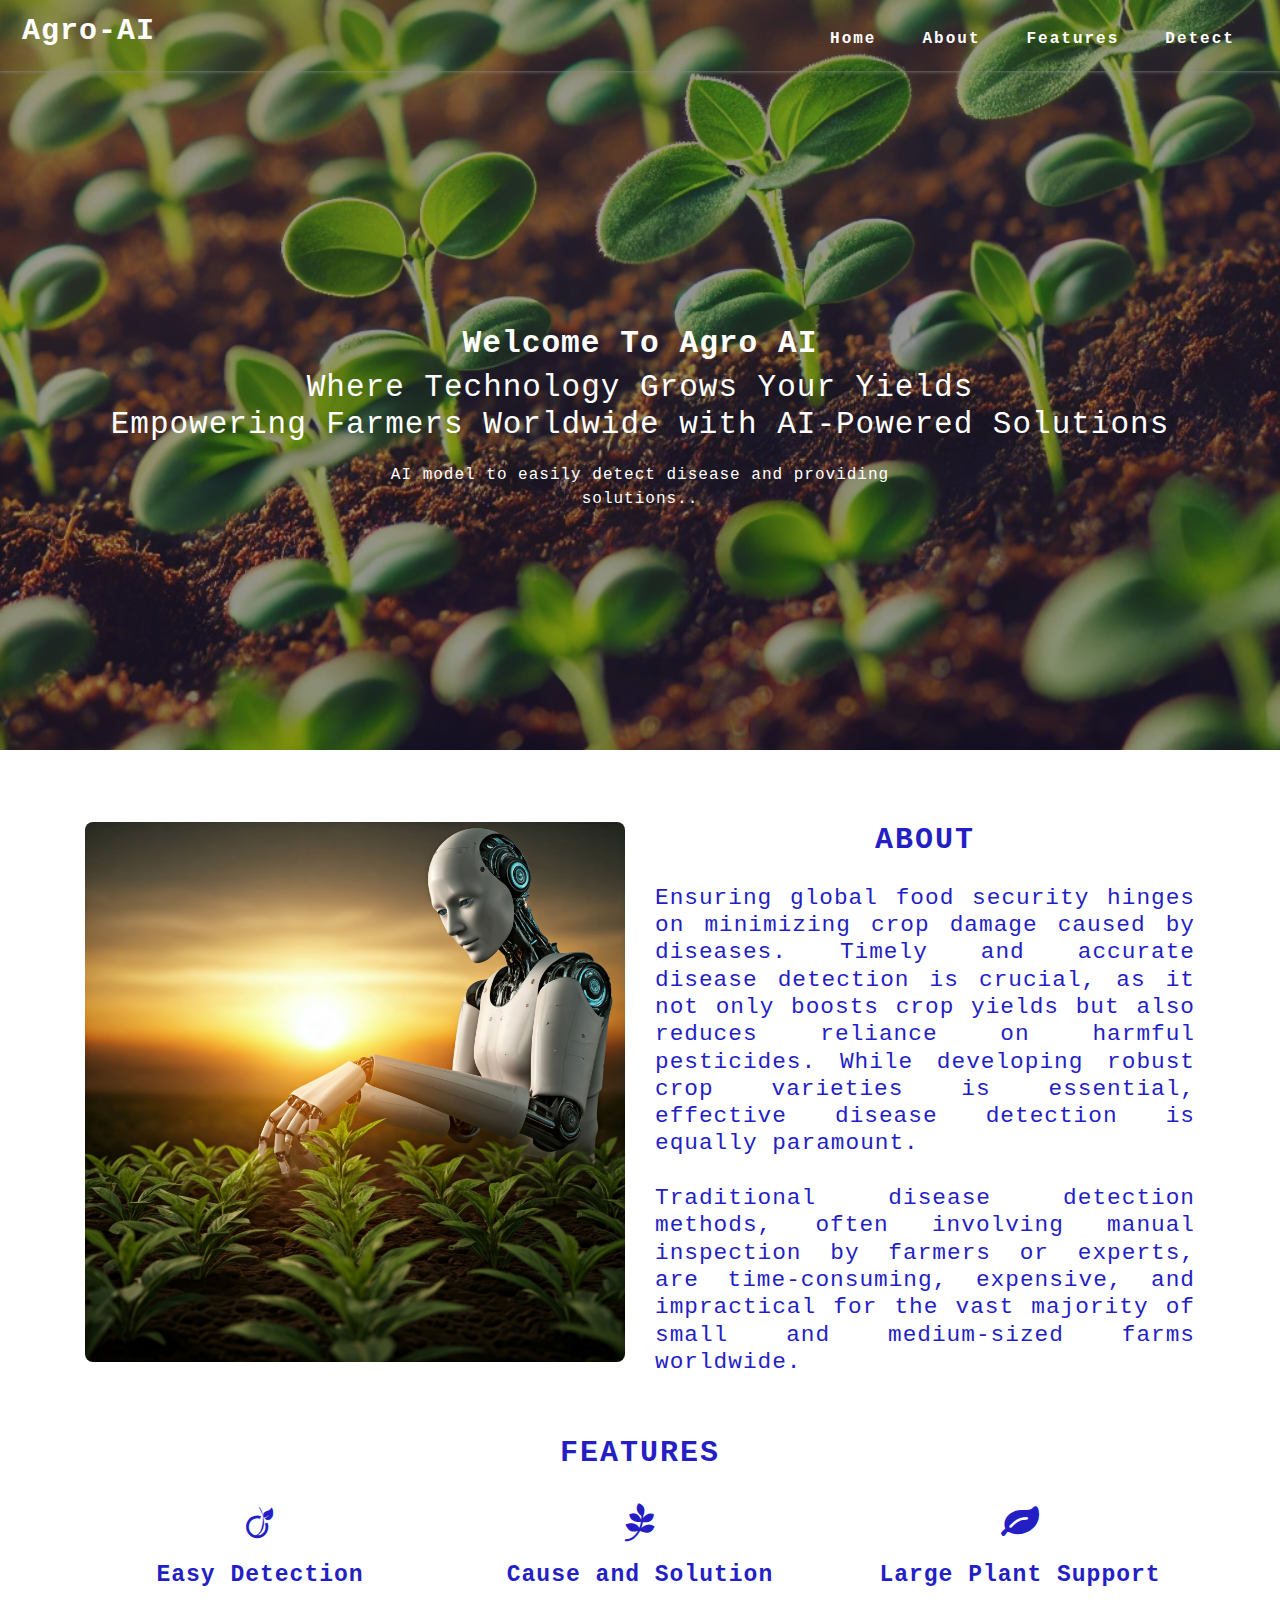
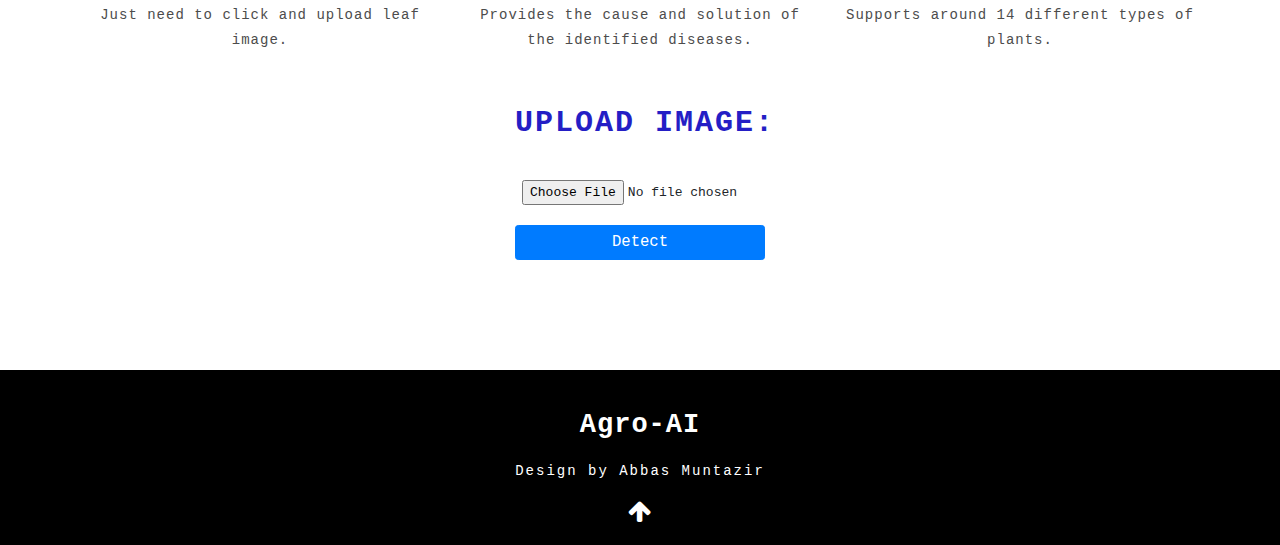
<file: Agro-AI/Flask/templates/index.html>
<!DOCTYPE html>
<html>

<head>
  <title>Agro AI</title>
  <!--meta tags -->
  <meta charset="UTF-8">
  <meta name="viewport" content="width=device-width, initial-scale=1">
  <!--//meta tags ends here-->
  <!--booststrap-->
  <link rel="stylesheet" href="https://maxcdn.bootstrapcdn.com/bootstrap/4.0.0/css/bootstrap.min.css"
    integrity="sha384-Gn5384xqQ1aoWXA+058RXPxPg6fy4IWvTNh0E263XmFcJlSAwiGgFAW/dAiS6JXm" crossorigin="anonymous">
  <!--//booststrap end-->

  <!-- font-awesome icons -->
  <link rel="stylesheet" href="https://cdnjs.cloudflare.com/ajax/libs/font-awesome/4.7.0/css/font-awesome.min.css"
    integrity="sha512-SfTiTlX6kk+qitfevl/7LibUOeJWlt9rbyDn92a1DqWOw9vWG2MFoays0sgObmWazO5BQPiFucnnEAjpAB+/Sw=="
    crossorigin="anonymous" />
  <!-- //font-awesome icons -->

  <!--stylesheets-->
  <link href="../static/styles/style.css" rel='stylesheet' type='text/css' media="all">
  <!--//stylesheets-->

</head>

<body>
  <div class="main-top" id="home">
    <!-- header -->
    <div class="headder-top">
      <!-- nav -->
      <nav>
        <div id="logo">
          <h1><a href="index.html">Agro-AI</a></h1>
        </div>
        <label for="drop" class="toggle">Menu</label>
        <input type="checkbox" id="drop">
        <ul class="menu mt-2">
          <li class="active"><a href="#home">Home</a></li>
          <li><a href="#about">About</a></li>
          <li><a href="#features">Features</a></li>
          <li><a href="#test">Detect</a></li>
        </ul>
      </nav>
      <!-- //nav -->
    </div>
    <!-- //header -->
    <!-- banner -->
    <div class="main-banner text-center">
      <div class="container">
        <div class="style-banner">
          <h4 class="mb-2">Welcome To Agro AI</h4>
          <h5>Where Technology Grows Your Yields
           <br> Empowering Farmers Worldwide with AI-Powered Solutions
          </h5>
        </div>
        <div class="two-demo-button mt-md-4 mt-3">
          <p> AI model to easily detect disease and providing solutions..
          </p>
        </div>

      </div>
    </div>
  </div>
  <!-- //banner -->

  <!-- about -->
  <section class="about py-lg-4 py-md-3 py-sm-3 py-3" id="about">
    <div class="container py-lg-5 py-md-4 py-sm-4 py-3">
      <div class="row">
        <div class="col-lg-6 about-imgs-txt pt-3">
          <img src="../static/images/4.jpeg" alt="news image" class="img-fluid" style="border-radius: 8px;">
        </div>
        <div class="col-lg-6 text-justify about-two-grids pt-3">
          <h3 class="title text-center">About</h3>
          <div class="about-para-txt">
            <p> <h3><br>Ensuring global food security hinges on minimizing crop damage caused by diseases. Timely and accurate disease detection is crucial, as it not only boosts crop yields but also reduces reliance on harmful pesticides. While developing robust crop varieties is essential, effective disease detection is equally paramount.
              <br><br>
              Traditional disease detection methods, often involving manual inspection by farmers or experts, are time-consuming, expensive, and impractical for the vast majority of small and medium-sized farms worldwide.</p></h3>
          </div>
        </div>
      </div>
    </div>
  </section>
  <!-- //about -->

  <!-- service -->
  <section class="service pb-5 " id="features">
    <div class="container ">
      <h3 class="title text-center mb-3">Features</h3>
      <div class="row">
        <div class="col-lg-4 col-md-6 col-sm-6 mt-lg-4 mt-3 service-grid-wthree text-center">
          <div class="ser-Agriculture-grid">
            <div class="about-icon mb-md-4 mb-3">
              <span class="fa fa-viadeo" aria-hidden="true"></span>
            </div>
            <div class="ser-sevice-grid">
              <h4 class="pb-3">Easy Detection</h4>
              <p>Just need to click and upload leaf image.</p>
            </div>
          </div>
        </div>
        <div class="col-lg-4 col-md-6 col-sm-6 mt-lg-4 mt-3 service-grid-wthree text-center">
          <div class="ser-Agriculture-grid">
            <div class="about-icon mb-md-4 mb-3">
              <span class="fa fa-pagelines" aria-hidden="true"></span>
            </div>
            <div class="ser-sevice-grid">
              <h4 class="pb-3">Cause and Solution</h4>
              <p>Provides the cause and solution of the identified diseases.</p>
            </div>
          </div>
        </div>
        <div class="col-lg-4 col-md-6 col-sm-6 mt-lg-4 mt-3 service-grid-wthree text-center">
          <div class="ser-Agriculture-grid">
            <div class="about-icon mb-md-4 mb-3">
              <span class="fa fa-leaf" aria-hidden="true"></span>
            </div>
            <div class="ser-sevice-grid">
              <h4 class="pb-3">Large Plant Support</h4>
              <p>Supports around 14 different types of plants.</p>
            </div>
          </div>
        </div>
      </div>
    </div>
  </section>


  <section class="blog_w3ls py-3 pb-5 pt-10" id="test">
    <div class="container pb-xl-5 pb-lg-3">
      <h3 class="title text-center mb-lg-5 mb-md-4 mb-sm-4 mb-3" style="margin-left: 10px;"> Upload Image:</h3>
      <div class="row" style="justify-content: center;">
        <form action="{{ url_for('predict') }}" method="POST" enctype=multipart/form-data>
          <div class="form-group text-center">  
            <input style="margin-left: 30px;" type="file" name="file" class="form-control-file" id="inputImage" onchange=previewImage(event)
              required>
            <br />
            <button class="btn btn-primary" type="submit" style="width: 250px; font-size: larger;"> Detect </button>
          </div>
        </form>
      </div>
      <img id="output-image" class="rounded mx-auto d-block" />
      <br />
    </div>

  </section>

  <!-- footer -->
  <footer>
    <div class="container pt-5 pb-3">
      <div class="footer-w3layouts-head text-center">
        <h2><a href="index.html">Agro-AI</a></h2>
      </div>
      <div class="bottem-wthree-footer text-center pt-md-4 pt-3">
        <p>
          Design by Abbas Muntazir
        </p>
      </div>
      <!-- move icon -->
      <div class="text-center">
        <a href="#home" class="move-top text-center mt-3"><i class="fa fa-arrow-up" aria-hidden="true"></i></a>
      </div>
      <!--//move icon -->
    </div>
  </footer>
  <!--//footer -->

  <script src="https://code.jquery.com/jquery-3.2.1.slim.min.js"
    integrity="sha384-KJ3o2DKtIkvYIK3UENzmM7KCkRr/rE9/Qpg6aAZGJwFDMVNA/GpGFF93hXpG5KkN"
    crossorigin="anonymous"></script>
  <script src="https://cdnjs.cloudflare.com/ajax/libs/popper.js/1.12.9/umd/popper.min.js"
    integrity="sha384-ApNbgh9B+Y1QKtv3Rn7W3mgPxhU9K/ScQsAP7hUibX39j7fakFPskvXusvfa0b4Q"
    crossorigin="anonymous"></script>
  <script src="https://maxcdn.bootstrapcdn.com/bootstrap/4.0.0/js/bootstrap.min.js"
    integrity="sha384-JZR6Spejh4U02d8jOt6vLEHfe/JQGiRRSQQxSfFWpi1MquVdAyjUar5+76PVCmYl"
    crossorigin="anonymous"></script>

  <script>
    function previewImage(event) {
      var reader = new FileReader();
      reader.onload = function () {
        var output = document.getElementById('output-image')
        output.src = reader.result;
      }
      reader.readAsDataURL(event.target.files[0]);
    }
  </script>
</body>

</html>
</file>
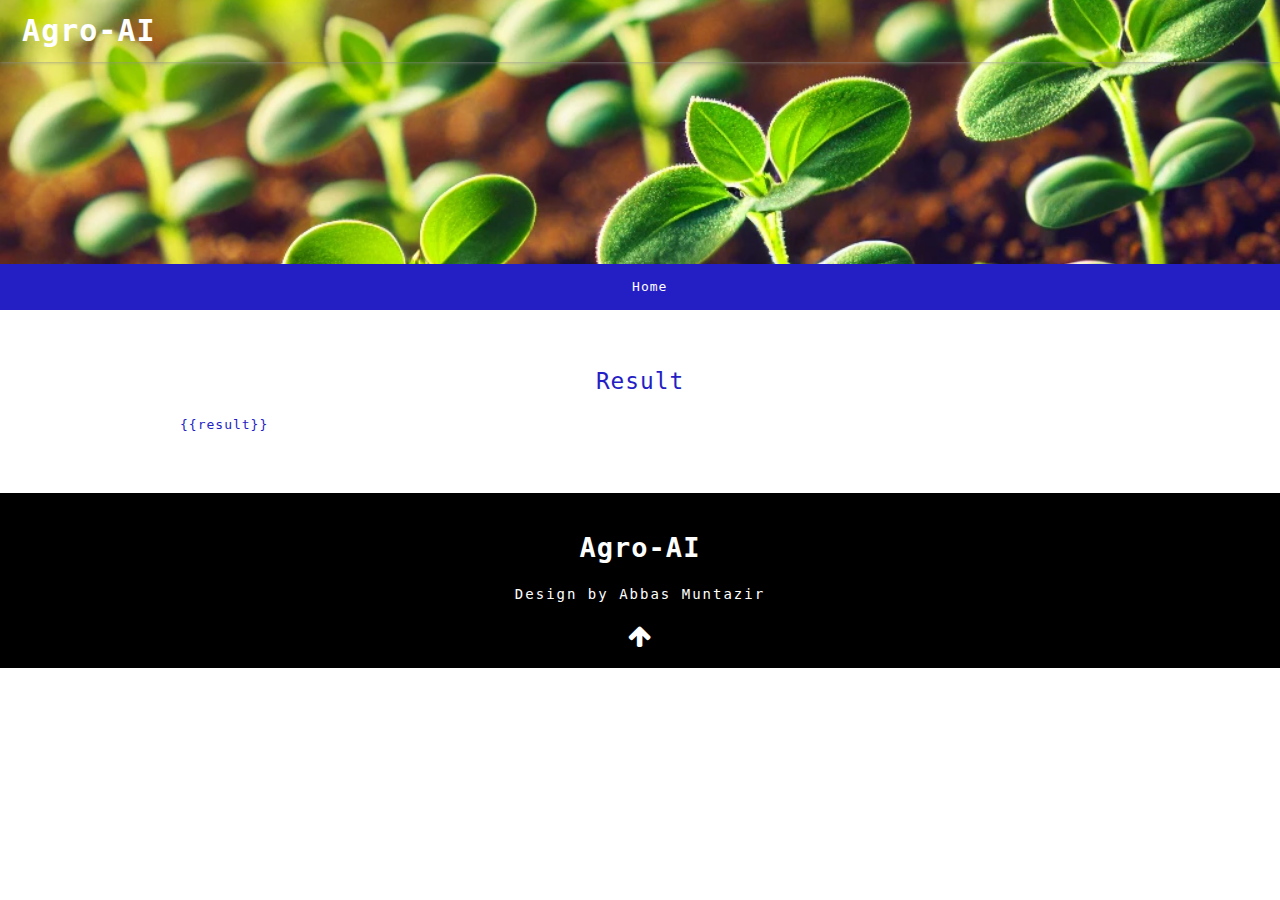
<file: Agro-AI/Flask/templates/display.html>
<!DOCTYPE html>
<html>

<head>
  <title>Agro AI</title>
  <!--meta tags -->
  <meta charset="UTF-8">
  <meta name="viewport" content="width=device-width, initial-scale=1">
  <!--//meta tags ends here-->
  <!--booststrap-->
  <link rel="stylesheet" href="https://maxcdn.bootstrapcdn.com/bootstrap/4.0.0/css/bootstrap.min.css"
    integrity="sha384-Gn5384xqQ1aoWXA+058RXPxPg6fy4IWvTNh0E263XmFcJlSAwiGgFAW/dAiS6JXm" crossorigin="anonymous">
  <!--//booststrap end-->

  <!-- font-awesome icons -->
  <link rel="stylesheet" href="https://cdnjs.cloudflare.com/ajax/libs/font-awesome/4.7.0/css/font-awesome.min.css"
    integrity="sha512-SfTiTlX6kk+qitfevl/7LibUOeJWlt9rbyDn92a1DqWOw9vWG2MFoays0sgObmWazO5BQPiFucnnEAjpAB+/Sw=="
    crossorigin="anonymous" />
  <!-- //font-awesome icons -->

  <!--stylesheets-->
  <link href="../static/styles/style.css" rel='stylesheet' type='text/css' media="all">
  <!--//stylesheets-->

</head>

<body>
  <!--headder-->
  <div class="header-outs inner_page-banner" id="home">
    <div class="headder-top">
      <!-- nav -->
      <nav>
        <div id="logo">
          <h1><a href="/">Agro-AI</a></h1>
        </div>

      </nav>
      <!-- //nav -->
    </div>
  </div>
  <!--//headder-->
  <!-- short -->
  <div class="using-border py-3">
    <div class="inner_breadcrumb  ml-4">
      <ul class="short_ls">
        <li>
          <a href="/">Home</a>
      </ul>
    </div>
  </div>
  <!-- //short-->
  <!-- about -->
  <section class="about py-lg-4 py-md-3 py-sm-3 py-3" id="about">
    <div class="container py-lg-5 py-md-4 py-sm-4 py-3">
      <div class="row" style="justify-content: center;">
        <div class="col-md-10 about-two-grids">
          <h3 class="mb-md-4 mb-sm-3 mb-3 text-center">Result</h3>
          <div class="about-para-txt text-justify">
            {{result}}

          </div>
        </div>
      </div>
    </div>
  </section>
  <!-- //about -->

  <!-- footer -->
  <footer>
    <div class="container pt-5 pb-3">
      <div class="footer-w3layouts-head text-center">
        <h2><a href="/">Agro-AI</a></h2>
      </div>
      <div class="bottem-wthree-footer text-center pt-md-4 pt-3">
        <p>
          Design by Abbas Muntazir
        </p>
      </div>
      <!-- move icon -->
      <div class="text-center">
        <a href="#home" class="move-top text-center mt-3"><i class="fa fa-arrow-up" aria-hidden="true"></i></a>
      </div>
      <!--//move icon -->
    </div>
  </footer>
  <!--//footer -->

  <script src="https://code.jquery.com/jquery-3.2.1.slim.min.js"
    integrity="sha384-KJ3o2DKtIkvYIK3UENzmM7KCkRr/rE9/Qpg6aAZGJwFDMVNA/GpGFF93hXpG5KkN"
    crossorigin="anonymous"></script>
  <script src="https://cdnjs.cloudflare.com/ajax/libs/popper.js/1.12.9/umd/popper.min.js"
    integrity="sha384-ApNbgh9B+Y1QKtv3Rn7W3mgPxhU9K/ScQsAP7hUibX39j7fakFPskvXusvfa0b4Q"
    crossorigin="anonymous"></script>
  <script src="https://maxcdn.bootstrapcdn.com/bootstrap/4.0.0/js/bootstrap.min.js"
    integrity="sha384-JZR6Spejh4U02d8jOt6vLEHfe/JQGiRRSQQxSfFWpi1MquVdAyjUar5+76PVCmYl"
    crossorigin="anonymous"></script>
</body>

</html>
</file>
<file: Agro-AI/Flask/static/styles/style.css>
html {
  scroll-behavior: smooth;
}

html,
body {
  padding: 0;
  margin: 0;
  background: #fff;
  letter-spacing: 1px;
  font-family: monospace;
}

body a {
  outline: none;
  transition: 0.5s all;
  -webkit-transition: 0.5s all;
  -moz-transition: 0.5s all;
  -o-transition: 0.5s all;
  -ms-transition: 0.5s all;
  text-decoration: none;
  cursor: pointer !important;
}
button,
.btn {
  cursor: pointer !important;
}

body a:hover {
  text-decoration: none;
}

body a:focus,
a:hover {
  text-decoration: none;
}

input[type="button"],
input[type="submit"] {
  transition: 0.5s all;
  -webkit-transition: 0.5s all;
  -moz-transition: 0.5s all;
  -o-transition: 0.5s all;
  -ms-transition: 0.5s all;
  letter-spacing: 1px;
  font-family: "Mada", sans-serif;
}

select,
input[type="email"],
input[type="text"],
input[type="password"],
input[type="button"],
input[type="submit"],
textarea {
  font-family: "Mada", sans-serif;
  transition: 0.5s all;
  -webkit-transition: 0.5s all;
  -moz-transition: 0.5s all;
  -o-transition: 0.5s all;
  -ms-transition: 0.5s all;
  letter-spacing: 1px;
}

h1,
h2,
h3,
h4,
h5,
h6 {
  margin: 0;
  padding: 0;
  letter-spacing: 1px;
}

p {
  margin: 0;
  padding: 0;
  letter-spacing: 1px;
}

ul {
  margin: 0;
  padding: 0;
  list-style-type: none;
}

ul li {
  display: inline-block;
}

/*-- //Reset-Code --*/

.title {
  font-size: 30px;
  color: #241ec5;
  letter-spacing: 2px;
  font-weight: 700;
  text-transform: uppercase;
}

h5.card-title a,
h5.card-title {
  color: #000;
  font-weight: 700;
  font-size: 22px;
  line-height: 1.5;
}
.blog_w3icon span {
  color: #777;
  text-transform: uppercase;
  font-size: 12px;
  word-spacing: 3px;
  letter-spacing: 1px;
}
.collection-w3layouts h4,
.ser-sevice-grid h4,
.clients-txt-ile h4,
.contact-list-grid h4,
.blog-left-sub h4 a,
.comments-grid-right h4,
.single-title h4 {
  font-size: 25px;
  color: #241ec5;
  font-weight: bold;
}

.about-grid-title p,
.about-para-txt p,
.collection-w3layouts p,
.ser-sevice-grid p,
.clients-color-ile p,
.contact-list-grid p a,
.contact-list-grid p,
.blog-left-sub p,
.blog-image p,
.blog-date-time ul li a,
.single-title p,
.single-title ul li,
.single-title ul li a {
  font-size: 14px;
  color: #4c4c4c;
  line-height: 25px;
}

/* header */

/* navigation */

/* CSS Document */

.toggle-2,
.toggle,
[id^="drop"] {
  display: none;
}

/* Giving a background-color to the nav container. */

nav {
  margin: 0;
  padding: 0;
}

#logo a {
  float: left;
  display: initial;
  font-weight: 700;
  font-size: 35px;
  letter-spacing: 1px;
  color: #fff;
  padding: 0;
}

/* Since we'll have the "ul li" "float:left"
* we need to add a clear after the container. */

nav:after {
  content: "";
  display: table;
  clear: both;
}

/* Removing padding, margin and "list-style" from the "ul",
* and adding "position:reltive" */

nav ul {
  float: right;
  padding: 0;
  margin: 0;
  list-style: none;
  position: relative;
}

/* Positioning the navigation items inline */
nav ul li {
  margin: 0px;
  float: left;
}

/* Styling the links */

nav ul li a {
  color: #fff;
  text-transform: capitalize;
  font-weight: 700;
  font-size: 16px;
  letter-spacing: 2px;
  background: transparent;
  padding: 7px 20px;
  display: inline-block;
  transition: 0.5s all;
  -webkit-transition: 0.5s all;
  -moz-transition: 0.5s all;
  -o-transition: 0.5s all;
  -ms-transition: 0.5s all;
}

nav ul li ul li:hover {
  background: #000;
}

.menu li .drop-text:hover {
  color: #fff;
  border: none;
}

/* Background color change on Hover */

/*.menu li.active a,.menu li a:hover{border-bottom: 1px solid #d4d4d4;}*/

.menu li a:hover {
  opacity: 0.8;
  color: #fff;
  transition: 0.5s all;
  -webkit-transition: 0.5s all;
  -moz-transition: 0.5s all;
  -o-transition: 0.5s all;
  -ms-transition: 0.5s all;
}

/* Hide Dropdowns by Default
* and giving it a position of absolute */

nav ul ul {
  display: none;
  position: absolute;
  top: 33px;
  background: #000;
  padding: 10px;
  border-radius: 4px;
  box-shadow: -1px 1px 5px black;
}

/* Display Dropdowns on Hover */

nav ul li:hover > ul {
  display: inherit;
}

/* Fisrt Tier Dropdown */

nav ul ul li {
  width: 170px;
  float: none;
  display: list-item;
  position: relative;
}

nav ul ul li a {
  color: #fff;
  padding: 5px 10px;
  display: block;
  background: transparent;
}

/* Second, Third and more Tiers	
* We move the 2nd and 3rd etc tier dropdowns to the left
* by the amount of the width of the first tier.
*/

nav ul ul ul li {
  position: relative;
  top: -60px;
  /* has to be the same number as the "width" of "nav ul ul li" */
  left: 170px;
}

/* Change ' +' in order to change the Dropdown symbol */

li > a:only-child:after {
  content: "";
}

a.reqe-button {
  border: 2px solid rgba(255, 255, 255, 0.35);
  border-radius: 4px;
}

/* Media Queries
--------------------------------------------- */

@media (max-width: 800px) {
  nav a {
    font-size: 13px;
  }
}

@media all and (max-width: 767px) {
  #logo {
    display: block;
    padding: 0;
    width: 100%;
    text-align: center;
    float: none;
  }
  nav {
    margin: 0;
  }
  /* Hide the navigation menu by default */
  /* Also hide the  */
  .toggle + a,
  .menu {
    display: none;
  }
  /* Stylinf the toggle lable */
  .toggle {
    display: block;
    padding: 6px 17px;
    font-size: 14px;
    text-decoration: none;
    border: none;
    float: right;
    background-color: #fd5c63;
    color: #fff;
    border-radius: 50px;
    cursor: pointer;
  }
  .menu .toggle {
    float: none;
    text-align: center;
    margin: auto;
    max-width: 138px;
    padding: 10px 18px;
    font-weight: normal;
    font-size: 15px;
    letter-spacing: 1px;
    transition: 0.5s all;
    -webkit-transition: 0.5s all;
    -moz-transition: 0.5s all;
    -o-transition: 0.5s all;
    -ms-transition: 0.5s all;
  }
  .menu .toggle:hover {
    color: #000;
    opacity: 0.8;
    transition: 0.5s all;
    -webkit-transition: 0.5s all;
    -moz-transition: 0.5s all;
    -o-transition: 0.5s all;
    -ms-transition: 0.5s all;
  }
  .toggle:hover {
    color: #000;
    transition: 0.5s all;
    -webkit-transition: 0.5s all;
    -moz-transition: 0.5s all;
    -o-transition: 0.5s all;
    -ms-transition: 0.5s all;
  }
  label.toggle.toogle-2 {
    background: transparent;
    text-transform: capitalize;
    font-size: 14px;
    color: #000;
  }
  /* Display Dropdown when clicked on Parent Lable */
  [id^="drop"]:checked + ul {
    display: block;
    background: #fd5c63;
    padding: 15px 0;
    text-align: center;
    width: 100%;
    z-index: 999;
  }
  /* Change menu item's width to 100% */
  nav ul li {
    display: block;
    width: 100%;
    padding: 5px 0;
  }
  nav ul ul .toggle,
  nav ul ul a {
    padding: 0 40px;
  }
  nav ul ul ul a {
    padding: 0 80px;
  }
  nav a:hover,
  nav ul ul ul a {
    background-color: transparent;
  }
  nav ul li ul li .toggle,
  nav ul ul a,
  nav ul ul ul a {
    padding: 14px 20px;
    color: #fff;
    font-size: 15px;
  }
  /* 
nav ul li ul li .toggle,
nav ul ul a {
background-color: #212121;
} */
  /* Hide Dropdowns by Default */
  nav ul ul {
    float: none;
    position: static;
    color: #ffffff;
    /* has to be the same number as the "line-height" of "nav a" */
  }
  /* Hide menus on hover */
  nav ul ul li:hover > ul,
  nav ul li:hover > ul {
    display: none;
  }
  /* Fisrt Tier Dropdown */
  nav ul ul li {
    display: block;
    width: 100%;
    padding: 0;
  }
  nav ul ul ul li {
    position: static;
    /* has to be the same number as the "width" of "nav ul ul li" */
  }
  nav a {
    color: #000;
    font-size: 15px;
  }
  .menu li.active a,
  .menu li a:hover {
    background: transparent;
  }
}

@media all and (max-width: 568px) {
  nav a,
  .menu .toggle,
  nav ul li ul li .toggle,
  nav ul ul a,
  nav ul ul ul a {
    font-size: 14px;
  }
}

@media all and (max-width: 320px) {
  nav a,
  .menu .toggle,
  nav ul li ul li .toggle,
  nav ul ul a,
  nav ul ul ul a {
    font-size: 13px;
  }
}

/*-- dropdown --*/

/* banner */

.main-top {
  background: linear-gradient(rgba(46, 46, 46, 0.493), rgba(27, 27, 27, 0.466)),
    url(../images/b7.webp) no-repeat bottom;
  background-size: cover;
  -webkit-background-size: cover;
  -moz-background-size: cover;
  -o-background-size: cover;
  -ms-background-size: cover;
  min-height: 800px;
}

.headder-top {
  position: absolute;
  width: 100%;
  padding: 1em 3em;
  box-shadow: 0 0 4px #8f8f8f;
}

.style-banner {
  padding-top: 25em;
}

.style-banner h5 {
  font-size: 35px;
  color: #fff;
}

.two-demo-button p {
  color: #fff;
  font-weight: 400;
  font-size: 16px;
  width: 50%;
  margin: 0 auto;
}

.main-banner h4 {
  color: #fff;
  font-size: 2.7em;
  font-weight: 700;
}

.view-buttn a {
  font-size: 19px;
  color: #fd5c63;
  text-decoration: none;
  text-transform: capitalize;
  display: inline-block;
  letter-spacing: 1px;
  outline: none;
  font-weight: 700;
  border-radius: 0px;
  /* background-color: #fd5c63; */
  padding: 5px 3px;
  border: none;
  border-bottom: 1px solid #000;
}

.view-buttn a:hover,
button.btn1:hover,
.sent-butnn:hover {
  opacity: 0.8;
}

/* //banner */
/*--inner-banner -- */
.inner_page-banner {
  text-align: center;
  background: url(../images/b7.webp) no-repeat center;
  background-size: cover;
  -webkit-background-size: cover;
  -moz-background-size: cover;
  -o-background-size: cover;
  -ms-background-size: cover;
  min-height: 300px;
}

.using-border {
  width: 100%;
  border: none;
  background: #241ec5;
  text-align: center;
}

ul.short_ls li a {
  color: #ffffff;
  text-decoration: none;
}

/* about */
.about-two-grids{
color: #241ec5;
}
.about-oil-w3layouts {
  padding: 3em 1em;
  color: #000;
  background: #efefef;
  box-shadow: 0px 0px 10px #cecece;
}

.about-icon span {
  font-size: 40px;
  color: #241ec5;
}

.about-fashion-two img,
.about-fashion-one img {
  box-shadow: -9px 10px 3px #fd5c63;
  box-shadow: -5px 2px 9px #afafaf;
}

/*--// about-- */

/*-- footer-- */

footer {
  background: #000;
}

.footer-w3layouts-head h2 a {
  font-size: 29px;
  font-weight: 600;
  color: #fff;
}

.bottem-wthree-footer p {
  font-size: 14px;
  color: #fff;
  letter-spacing: 2px;
}

.bottem-wthree-footer p a {
  color: #fd5c63;
}

a.move-top {
  display: inline-block;
  font-size: 25px;
  color: #fff;
}

/*--//footer-- */

/*--responsive--*/
@media (max-width: 1440px) {
  .main-top {
    min-height: 750px;
  }
  .style-banner {
    padding-top: 25em;
  }
  .main-banner h4 {
    font-size: 2.4em;
  }
  .style-banner h5 {
    font-size: 31px;
  }
  #logo a {
    font-size: 30px;
  }
  .title {
    font-size: 30px;
  }
  .collection-w3layouts h4,
  .ser-sevice-grid h4,
  .clients-txt-ile h4,
  .contact-list-grid h4,
  .blog-left-sub h4 a,
  .comments-grid-right h4,
  .single-title h4 {
    font-size: 23px;
  }
  .fashion-collet-txt h5 {
    font-size: 3.2em;
  }
  .about-icon span {
    font-size: 38px;
  }
  .inner_page-banner {
    min-height: 275px;
  }
  .number-w3three-info h5 {
    font-size: 41px;
  }
  .newsletter input[type="email"] {
    padding: 11px 15px;
  }
  button.btn1 {
    padding: 9.5px 0;
  }
  .address_mail_footer_grids iframe {
    height: 38em;
  }
}

@media (max-width: 1366px) {
  .title span {
    letter-spacing: 4px;
  }
  .counter-number {
    padding: 6em 2em;
  }
  .ser-fashion-grid {
    padding: 1.3em 1.5em;
  }
  .social-icons ul li a span {
    font-size: 26px;
  }
  .footer-w3layouts-head h2 a {
    font-size: 27px;
  }
}

@media (max-width: 1280px) {
  nav ul li a {
    padding: 7px 23px;
  }
  .headder-top {
    padding: 1em 1.7em;
  }
  .clients-color-ile.text-center {
    padding: 1.7em 1.2em;
  }
  .inner_page-banner {
    min-height: 264px;
  }
  button.btn1 {
    width: 22%;
  }
  .contact-forms textarea {
    height: 9em;
  }
}

@media (max-width: 1080px) {
  .two-demo-button p {
    font-size: 15px !important;
  }
  .main-top {
    min-height: 600px;
  }
  .main-banner h4 {
    font-size: 2.2em !important;
  }
  .style-banner h5 {
    font-size: 29px !important;
  }
  .view-buttn a {
    font-size: 18px !important;
  }
  .style-banner {
    padding-top: 18em;
  }
  .title {
    font-size: 39px !important;
  }
  .fashion-collet-txt h5 {
    font-size: 2.8em !important;
  }
  .about-icon span {
    font-size: 36px !important;
  }
  .newsletter {
    padding: 4em 8em;
  }
}

@media (max-width: 1050px) {
  #logo a {
    font-size: 30px !important;
  }
  .fashion-collet-txt h5 {
    font-size: 2.6em !important;
  }
  .fashion-collet-txt h6,
  .newsletter h4 {
    font-size: 32px !important;
  }
  .number-w3three-info h5 {
    font-size: 39px !important;
  }
}

@media (max-width: 1024px) {
  .headder-top {
    padding: 0.7em 1.5em;
  }
  .collection-w3layouts {
    padding-top: 2.5em;
  }
  .collection-w3layouts h4,
  .ser-sevice-grid h4,
  .clients-txt-ile h4,
  .contact-list-grid h4,
  .blog-left-sub h4 a,
  .comments-grid-right h4,
  .single-title h4 {
    font-size: 22px !important;
  }
  .footer-w3layouts-head h2 a {
    font-size: 25px !important;
  }
  .newsletter {
    padding: 3.5em 8em;
  }
  button.btn1 {
    width: 25%;
  }
}

@media (max-width: 991px) {
  .title span {
    font-size: 18px !important;
  }
  .view-buttn a {
    font-size: 17px !important;
  }
  .fashion-collet-txt h5 {
    font-size: 2.4em !important;
  }
  .clients-ile-img img {
    top: -20px;
    width: 17%;
  }
  .social-icons ul li a span {
    font-size: 23px !important;
  }
  .number-w3three-info h5 {
    font-size: 34px !important;
  }
  .service-grid-wthree:nth-child(3) {
    margin-top: 17px;
  }
  .newsletter {
    padding: 3.5em 6em;
  }
  .address_mail_footer_grids iframe {
    height: 36em;
  }
  .about-two-grids {
    margin-top: 1.5em;
  }
  .clients-ile-img img {
    top: -21px;
    width: 17%;
    right: 49px;
  }
}

@media (max-width: 900px) {
  nav ul li a {
    padding: 5px 20px;
  }
  .main-top {
    min-height: 550px;
  }
  .style-banner {
    padding-top: 12em;
  }
  .title {
    font-size: 37px !important;
  }
  .counter-number {
    padding: 5em 1.5em;
  }
  .fashion-collet-txt h5 {
    font-size: 2.2em !important;
  }
  .fashion-collet-txt h6,
  .newsletter h4 {
    font-size: 28px !important;
  }
  .social-icons ul li a span {
    margin: 0px 19px;
  }
  .about-icon span {
    font-size: 34px !important;
  }
  button.btn1 {
    width: 28%;
  }
}

@media (max-width: 800px) {
  .title span {
    letter-spacing: 3px;
  }
  .main-banner h4 {
    font-size: 2em !important;
  }
  .style-banner h5 {
    font-size: 27px !important;
  }
  .about-icon span {
    font-size: 31px !important;
  }
  .inner_page-banner {
    min-height: 235px;
  }
  .number-w3three-info h5 {
    font-size: 30px !important;
  }
  .newsletter {
    padding: 3em 6em;
  }
}

@media (max-width: 768px) {
  nav ul li a {
    padding: 5px 16px;
  }
  .counter-number {
    padding: 4em 1.5em;
  }
  #logo a {
    font-size: 28px !important;
  }
  .social-icons ul li a span {
    font-size: 21px !important;
  }
  .number-w3three-info h6 {
    font-size: 15px !important;
  }
  .newsletter input[type="email"] {
    padding: 9px 15px;
  }
  button.btn1 {
    padding: 6.5px 0;
    font-size: 15px !important;
  }
}

@media (max-width: 767px) {
  .two-demo-button p {
    width: 96%;
    font-size: 14px !important;
  }
  .collection-w3layouts:nth-child(1) {
    margin-bottom: 29px;
  }
  .collection-w3layouts {
    padding-top: 2em;
  }
  .fashion-collet-txt h5 {
    font-size: 2em !important;
  }
  .social-icons ul li a span {
    margin: 0px 16px;
  }
  .fashion-collet-txt h6,
  .newsletter h4 {
    font-size: 26px !important;
  }
  .about-imgs-txt:nth-child(2),
  .contact-form-txt {
    margin-top: 50px;
  }
  .number-w3three-info:nth-child(3),
  .number-w3three-info:nth-child(4) {
    margin-top: 20px;
  }
  .newsletter {
    padding: 2.5em 4em;
  }
  button.btn1 {
    width: 32%;
  }
  .contact-forms input,
  .contact-forms textarea {
    padding: 0.7em 0.7em;
  }
  .address_mail_footer_grids iframe {
    height: 26em;
  }
}

@media (max-width: 736px) {
  .style-banner h5 {
    font-size: 25px !important;
  }
  .about-icon span {
    font-size: 29px !important;
  }
  .clients-color-ile.text-center {
    padding: 1.5em 1.2em;
  }
  .collection-w3layouts h4,
  .ser-sevice-grid h4,
  .clients-txt-ile h4,
  .contact-list-grid h4,
  .blog-left-sub h4 a,
  .comments-grid-right h4,
  .single-title h4 {
    font-size: 21px !important;
  }
  button.btn1 {
    width: 34%;
  }
}

@media (max-width: 667px) {
  .main-top {
    min-height: 514px;
  }
  .style-banner {
    padding-top: 11em;
  }
  .title {
    font-size: 35px !important;
  }
  .view-buttn a {
    font-size: 16px !important;
  }
  .number-w3three-info h5 {
    font-size: 27px !important;
  }
  .contact-forms textarea {
    height: 8em;
  }
}

@media (max-width: 640px) {
  .main-banner h4 {
    font-size: 1.8em !important;
  }
  .title span {
    font-size: 17px !important;
  }
  .fashion-collet-txt h6,
  .newsletter h4 {
    font-size: 24px !important;
  }
  .social-icons ul li a span {
    font-size: 19px !important;
  }
  .newsletter {
    padding: 2em 3em;
  }
  .address_mail_footer_grids iframe {
    height: 23em;
  }
}

@media (max-width: 600px) {
  .collection-w3layouts {
    padding-top: 1.5em;
  }
  .adv-text {
    min-height: 245px;
  }
  .about-icon span {
    font-size: 27px !important;
  }
  .sent-butnn {
    font-size: 15px !important;
  }
}

@media (max-width: 568px) {
  .main-top {
    min-height: 454px;
  }
  .style-banner {
    padding-top: 10.5em;
  }
  .main-banner h4 {
    font-size: 1.6em !important;
  }
  .style-banner h5 {
    font-size: 22px !important;
  }
  .headder-top {
    padding: 0.7em 1.2em;
  }
  .about-two-grids {
    margin-top: 24px;
  }
  .counter-number {
    padding: 3em 1.5em;
  }
  .service-grid-wthree:nth-child(2) {
    margin-top: 20px;
  }
  .cilent-item {
    margin-top: 40px;
  }
  .clients-ile-img img {
    top: -33px;
    width: 13%;
  }
  .number-w3three-info h5 {
    font-size: 25px !important;
  }
  .inner_page-banner {
    min-height: 225px;
  }
  .gallery-img-grid:nth-child(2),
  .gallery-img-grid:nth-child(3) {
    margin-top: 20px;
  }
  .single-title,
  .contact-list-grid:nth-child(2) {
    margin-top: 25px;
  }
}

@media (max-width: 480px) {
  .two-demo-button p {
    padding-right: 1em;
  }
  .title {
    font-size: 34px !important;
    letter-spacing: 1px;
  }
  .title span {
    font-size: 16px !important;
    letter-spacing: 2px;
  }
  .view-buttn a {
    font-size: 15px !important;
  }
  .fashion-collet-txt h6,
  .newsletter h4 {
    font-size: 22px !important;
  }
  .bottem-wthree-footer p {
    letter-spacing: 1px;
  }
  .newsletter {
    padding: 2em 2em;
  }
  button.btn1 {
    width: 37%;
  }
  .address_mail_footer_grids iframe {
    height: 20em;
  }
}

@media (max-width: 440px) {
  #logo a {
    font-size: 27px !important;
  }
  .style-banner {
    padding-top: 11em;
  }
  .fashion-collet-txt h5 {
    font-size: 1.8em !important;
  }
  .clients-ile-img img {
    top: -26px;
  }
  .bottem-wthree-footer p {
    line-height: 28px;
  }
  button.btn1 {
    width: 40%;
  }
}

@media (max-width: 414px) {
  .main-top {
    min-height: 420px;
  }
  .style-banner {
    padding-top: 8.5em;
  }
  .title {
    font-size: 32px !important;
  }
  .ser-fashion-grid {
    padding: 1em 1em;
  }
  .clients-ile-img img {
    top: -21px;
  }
  .number-w3three-info h5 {
    font-size: 23px !important;
  }
  .newsletter {
    padding: 1.5em 1.5em;
  }
}

@media (max-width: 384px) {
  .main-banner h4 {
    font-size: 1.4em !important;
  }
  .style-banner h5 {
    font-size: 21px !important;
  }
  .counter-number {
    padding: 2em 1.5em;
  }
  .about-icon span {
    font-size: 25px !important;
  }
  .collection-w3layouts h4,
  .ser-sevice-grid h4,
  .clients-txt-ile h4,
  .contact-list-grid h4,
  .blog-left-sub h4 a,
  .comments-grid-right h4,
  .single-title h4 {
    font-size: 20px !important;
  }
  .clients-ile-img img {
    width: 15%;
  }
  button.btn1 {
    width: 43%;
  }
}

@media (max-width: 375px) {
  .fashion-collet-txt h5 {
    font-size: 1.6em !important;
  }
  .cilent-item {
    margin-top: 34px;
  }
  .social-icons ul li a span {
    margin: 0px 13px;
  }
  .footer-w3layouts-head h2 a {
    font-size: 23px !important;
  }
  .number-w3three-info h5 {
    font-size: 22px !important;
  }
  .social-icons ul li a span {
    font-size: 18px !important;
  }
}

@media (max-width: 320px) {
  .style-banner {
    padding-top: 8em;
  }
  .title {
    font-size: 30px !important;
  }
  .counter-number {
    padding: 2em 1em;
  }
  .clients-ile-img img {
    width: 18%;
  }
  .newsletter input[type="email"] {
    width: 100%;
  }
}
</file>
